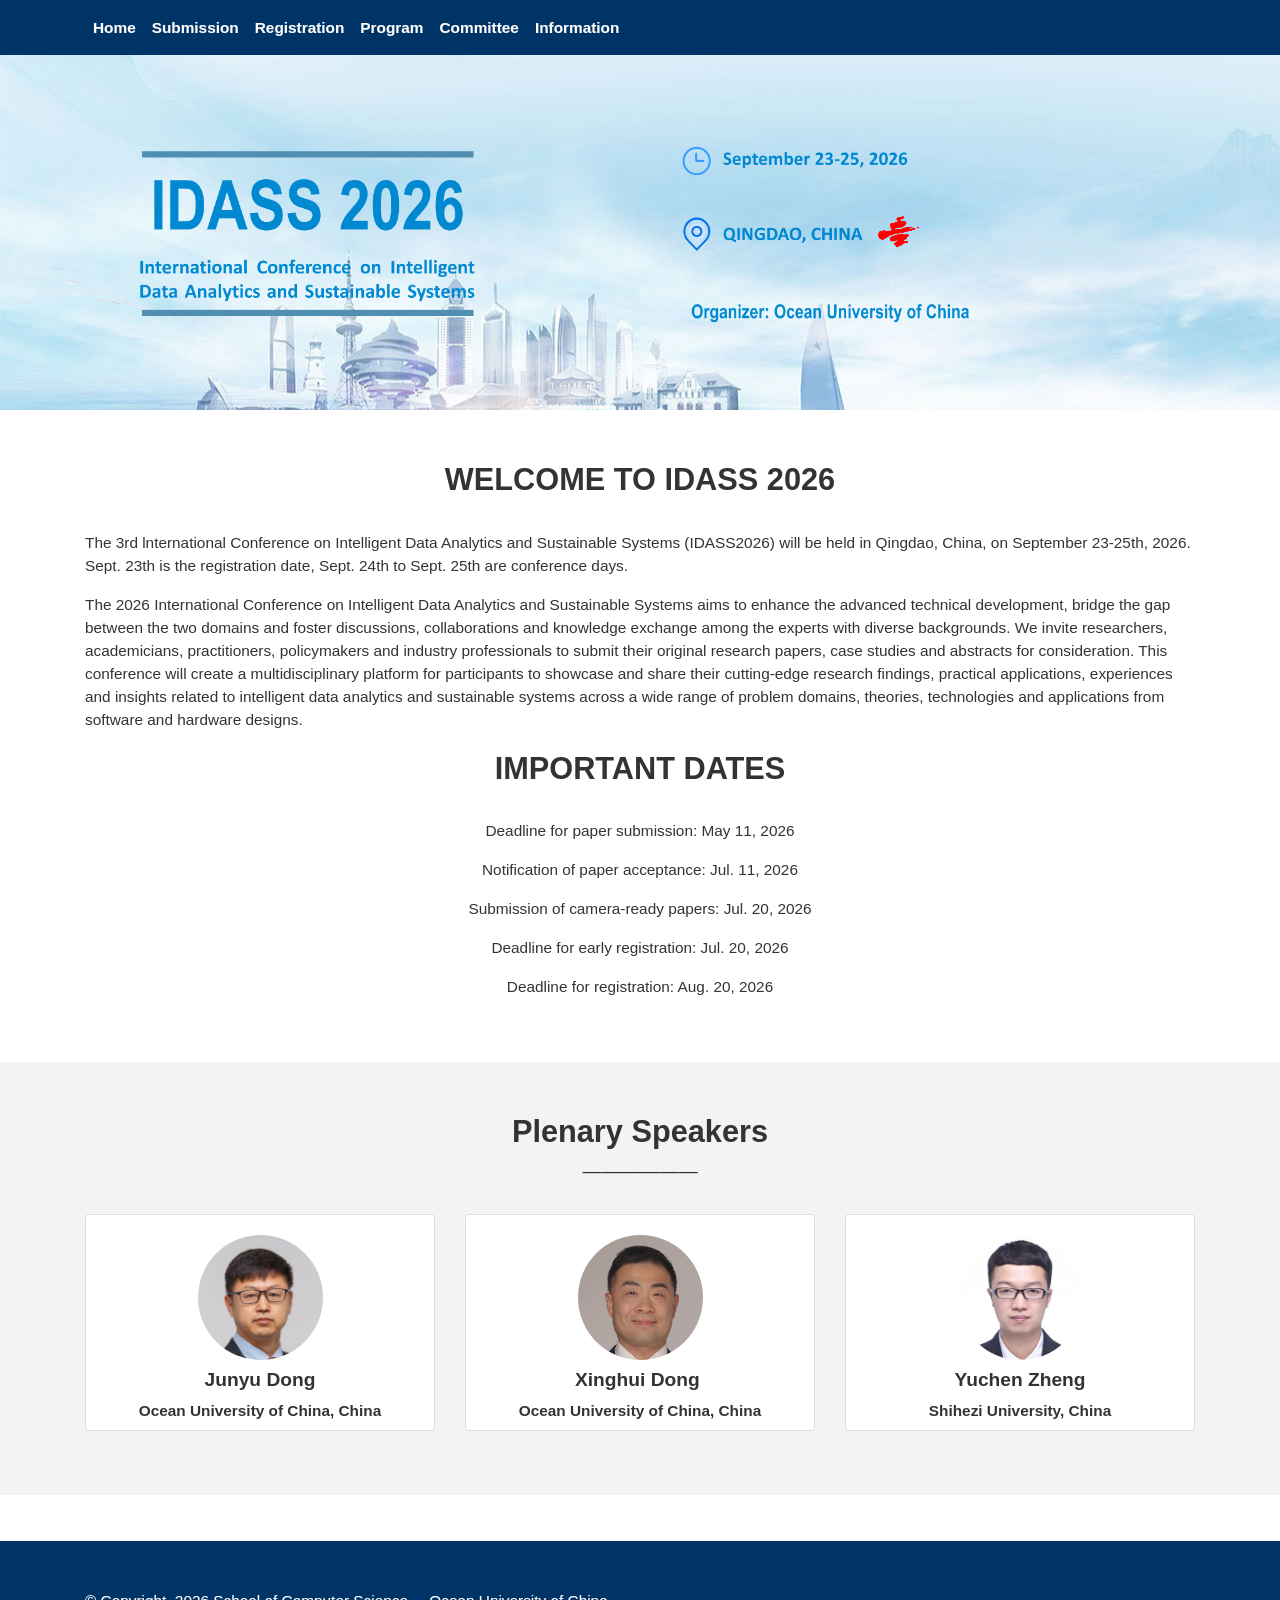
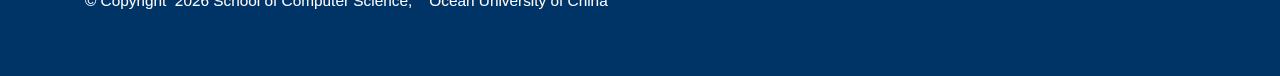
<file: index.html>
<!DOCTYPE html>
<html>

<head>
    <meta http-equiv="Content-Type" content="text/html; charset=UTF-8">
    <meta name="viewport" content="width=device-width, initial-scale=1">
    <link rel="stylesheet" href="./files/font-awesome.min.css" type="text/css">
    <title style="text-shadow: rgb(0, 0, 0) 0px 0px 0px !important; -webkit-text-stroke: 0.1px !important;">IDASS2026
    </title>
    <meta name="description" content="IDASS2026">
    <meta name="keywords" content="IDASS2026">
    <link rel="stylesheet" href="./files/bootstrap-4.3.1.css">
    <link rel="stylesheet" href="./files/top.css">
    <link rel="stylesheet" href="./files/nav2.css">
    <link rel="stylesheet" href="./files/nav.css">
</head>

<body>
    <a id="idTop"></a>
    <nav class="navbar navbar-expand-lg navbar-dark bg-primary">
        <div class="container">
            <button class="navbar-toggler navbar-toggler-right border-0" type="button" data-toggle="collapse"
                data-target="#navbar6">
                <span class="navbar-toggler-icon"></span>
            </button>
            <div class="collapse navbar-collapse" id="navbar6">
                <ul class="navbar-nav mr-auto">

                    <!--HOME-->
                    <li class="nav-item"><a class="nav-link" href="./index.html">
                            <text class="text-white"><span
                                    style="font-weight: bold; text-shadow: rgba(255, 255, 255, 0) 0px 0px 0px !important; -webkit-text-stroke: 0.1px !important;">Home</span></text>
                        </a></li>

                    <!--SUBMISSION-->
                    <li class="nav-item"><a class="nav-link" href="./submission.html">
                            <text class="text-white"><span
                                    style="font-weight: bold; text-shadow: rgba(255, 255, 255, 0) 0px 0px 0px !important; -webkit-text-stroke: 0.1px !important;">Submission</span></text></a>
                    </li>

                    <!--REGISTRATION-->
                    <li class="nav-item"><a class="nav-link" href="./registration.html">
                            <text class="text-white"><span
                                    style="font-weight: bold; text-shadow: rgba(255, 255, 255, 0) 0px 0px 0px !important; -webkit-text-stroke: 0.1px !important;">Registration</span></text></a>
                    </li>

                    <!--PROGRAM-->
                    <li class="nav-item"><a class="nav-link" href="./program.html">
                            <text class="text-white"><span
                                    style="font-weight: bold; text-shadow: rgba(255, 255, 255, 0) 0px 0px 0px !important; -webkit-text-stroke: 0.1px !important;">Program</span></text></a>
                    </li>

                    <!--COMMITTEE-->
                    <li class="nav-item"><a class="nav-link" href="./committee.html">
                            <text class="text-white"><span
                                    style="font-weight: bold; text-shadow: rgba(255, 255, 255, 0) 0px 0px 0px !important; -webkit-text-stroke: 0.1px !important;">Committee</span></text></a>
                    </li>

                    <!--Information-->
                    <li class="nav-item"><a class="nav-link" href="./information.html">
                            <text class="text-white"><span
                                    style="font-weight: bold; text-shadow: rgba(255, 255, 255, 0) 0px 0px 0px !important; -webkit-text-stroke: 0.1px !important;">Information</span></text></a>
                    </li>

            </div>
        </div>
    </nav>
    <div class="text-center text-white align-items-center d-flex h-250 pb-5"
        style="background-image: url(./images/bbsl2.jpg); background-position: top left;">
        <div class="container pt-4 pb-2">
            <div class="row py-1">
                <div class="col-md-12 col-lg-12 mx-auto">
                    <div class="d-none d-md-block row">
                    </div>
                    <div class="row 4 d-md-block d-none">
                        <div class="col-md-12">
                            <p class="">&nbsp; &nbsp;</p>
                        </div>
                    </div>
                    <div class="row pt-4 pb-3">
                        <div class="col-md-5 col-10"><img class="img-fluid d-block  px-4" src="./images/w1.png"></div>
                        <div class="col-md-1">&nbsp; &nbsp;</div>
                        <div class="col-md-4 d-md-block d-none" style=""><img class="img-fluid d-block px-4"
                                src="./images/w4.png"></div>
                        <div class="col-md-4 d-block d-md-none col-10"><img class="img-fluid d-block px-4"
                                src="./images/w2.png"></div>
                        <div class="col-md-1d-md-block d-none"></div>
                    </div>
                </div>
            </div>
        </div>
    </div>
    <div class="py-5" style="">
        <div class="container">
            <div class="row">
                <div class="col-md-12">
                    <div class="row">
                        <div class="col-md-12">

                            <h2 class="text-center pt-1 font-weight-bold">WELCOME TO IDASS 2026</h2>

                            <p class="pt-4">
                                The 3rd lnternational Conference on Intelligent Data Analytics and Sustainable Systems
                                (IDASS2026) will be held in Qingdao, China, on September 23-25th, 2026. Sept. 23th is
                                the registration date, Sept. 24th to Sept. 25th are conference days.</p>

                            <p>The 2026 International Conference on Intelligent Data Analytics and Sustainable Systems
                                aims to enhance the advanced technical development, bridge the gap between the two
                                domains and foster discussions, collaborations and knowledge exchange among the experts
                                with diverse backgrounds. We invite researchers, academicians, practitioners,
                                policymakers and industry professionals to submit their original research papers, case
                                studies and abstracts for consideration. This conference will create a multidisciplinary
                                platform for participants to showcase and share their cutting-edge research findings,
                                practical applications, experiences and insights related to intelligent data analytics
                                and sustainable systems across a wide range of problem domains, theories, technologies
                                and applications from software and hardware designs.</p>
                            <!-- <p>The 2026 International Conference on Intelligent Data Analytics and Sustainable Systems aims to enhance advanced technical 
                                development, bridge the gap between the two domains, and foster discussions, collaborations and knowledge exchange among 
                                experts with diverse backgrounds. We welcome high-quality papers. The conference is sponsored by IEEE, and the conference 
                                proceedings will be submitted for inclusion into IEEE Xplore.</p> -->

                            <h2 class="text-center pt-1 font-weight-bold">IMPORTANT DATES</h2><br>

                            <p class="text-center">Deadline for paper submission: May 11, 2026</p>

                            <p class="text-center">Notification of paper acceptance: Jul. 11, 2026</p>

                            <p class="text-center">Submission of camera-ready papers: Jul. 20, 2026</p>

                            <p class="text-center">Deadline for early registration: Jul. 20, 2026</p>

                            <p class="text-center">Deadline for registration: Aug. 20, 2026</p>

                        </div>
                    </div>
                </div>
            </div>
        </div>
    </div>



    <div class="py-5 bg-light">
        <div class="container">
            <div class="row">
                <div class="col-md-12">
                    <h2 class="text-center font-weight-bold pt-1">Plenary Speakers</h2>
                    <h5 class="text-center pb-4">——————</h5>
                    <div class="card-deck pb-3">
                        <div class="card">
                            <div class="card-body pb-2">
                                <div class="mx-auto">
                                    <img class="img-fluid d-block" src="images/djy.png">
                                </div>
                                <h5 class="text-center pt-2"><b>Junyu Dong</b></h5>
                                <p class="card-text text-center"><b>Ocean University of China, China</b></p>
                                <!-- <p class="text-center"><strong>Topic：</strong>To be determined ... </p> -->
                            </div>
                        </div>
                        <div class="card">
                            <div class="card-body pb-2">
                                <div class="mx-auto">
                                    <img class="img-fluid d-block" src="images/dxh.png">
                                </div>
                                <h5 class="text-center pt-2"><b>Xinghui Dong&nbsp;</b></h5>
                                <p class="card-text text-center"><b>Ocean University of China, China</b></p>
                                <!-- <p class="text-center"><b>Topic：</b>To be determined ... </p> -->
                            </div>
                        </div>
                        <div class="card">
                            <div class="card-body pb-2">
                                <div class="mx-auto">
                                    <img class="img-fluid d-block" src="images/zyc.png">
                                </div>
                                <h5 class="text-center pt-2"><b>Yuchen Zheng</b></h5>
                                <p class="card-text text-center"><b>Shihezi University, China</b></p>
                                <!-- <p class="text-center"><b>Topic：</b>To be determined ... </p> -->
                            </div>
                        </div>
                    </div>
                </div>
            </div>
            <div class="row">
            </div>
        </div>
    </div>





    <!-- footer 部分-->

    <br><br>
    <div class="text-white bg-primary">
        <div class="container">
            <div class="row">
                <div class="col-md-12 py-5" style="">
                    <div class="row">
                        <div class="col-md-12" style="">
                            <p class="text-white text-left"
                                style="text-shadow: rgba(255, 255, 255, 0) 0px 0px 0px !important; -webkit-text-stroke: 0.1px !important;">
                                © Copyright&nbsp; 2026 School of Computer Science, &nbsp;&nbsp; Ocean University of
                                China</p>
                        </div>
                    </div>
                </div>
            </div>
        </div>
    </div>

</body>

</html>


<style>
    .py-5 .mx-auto {
        width: 125px;
        height: 125px;
        position: relative;
        display: flex;
        justify-content: center;
        border-radius: 50%;
        overflow: hidden;

        img {
            width: 100%;
            /* height: 100%; */
            position: absolute
        }
    }
</style>
</file>
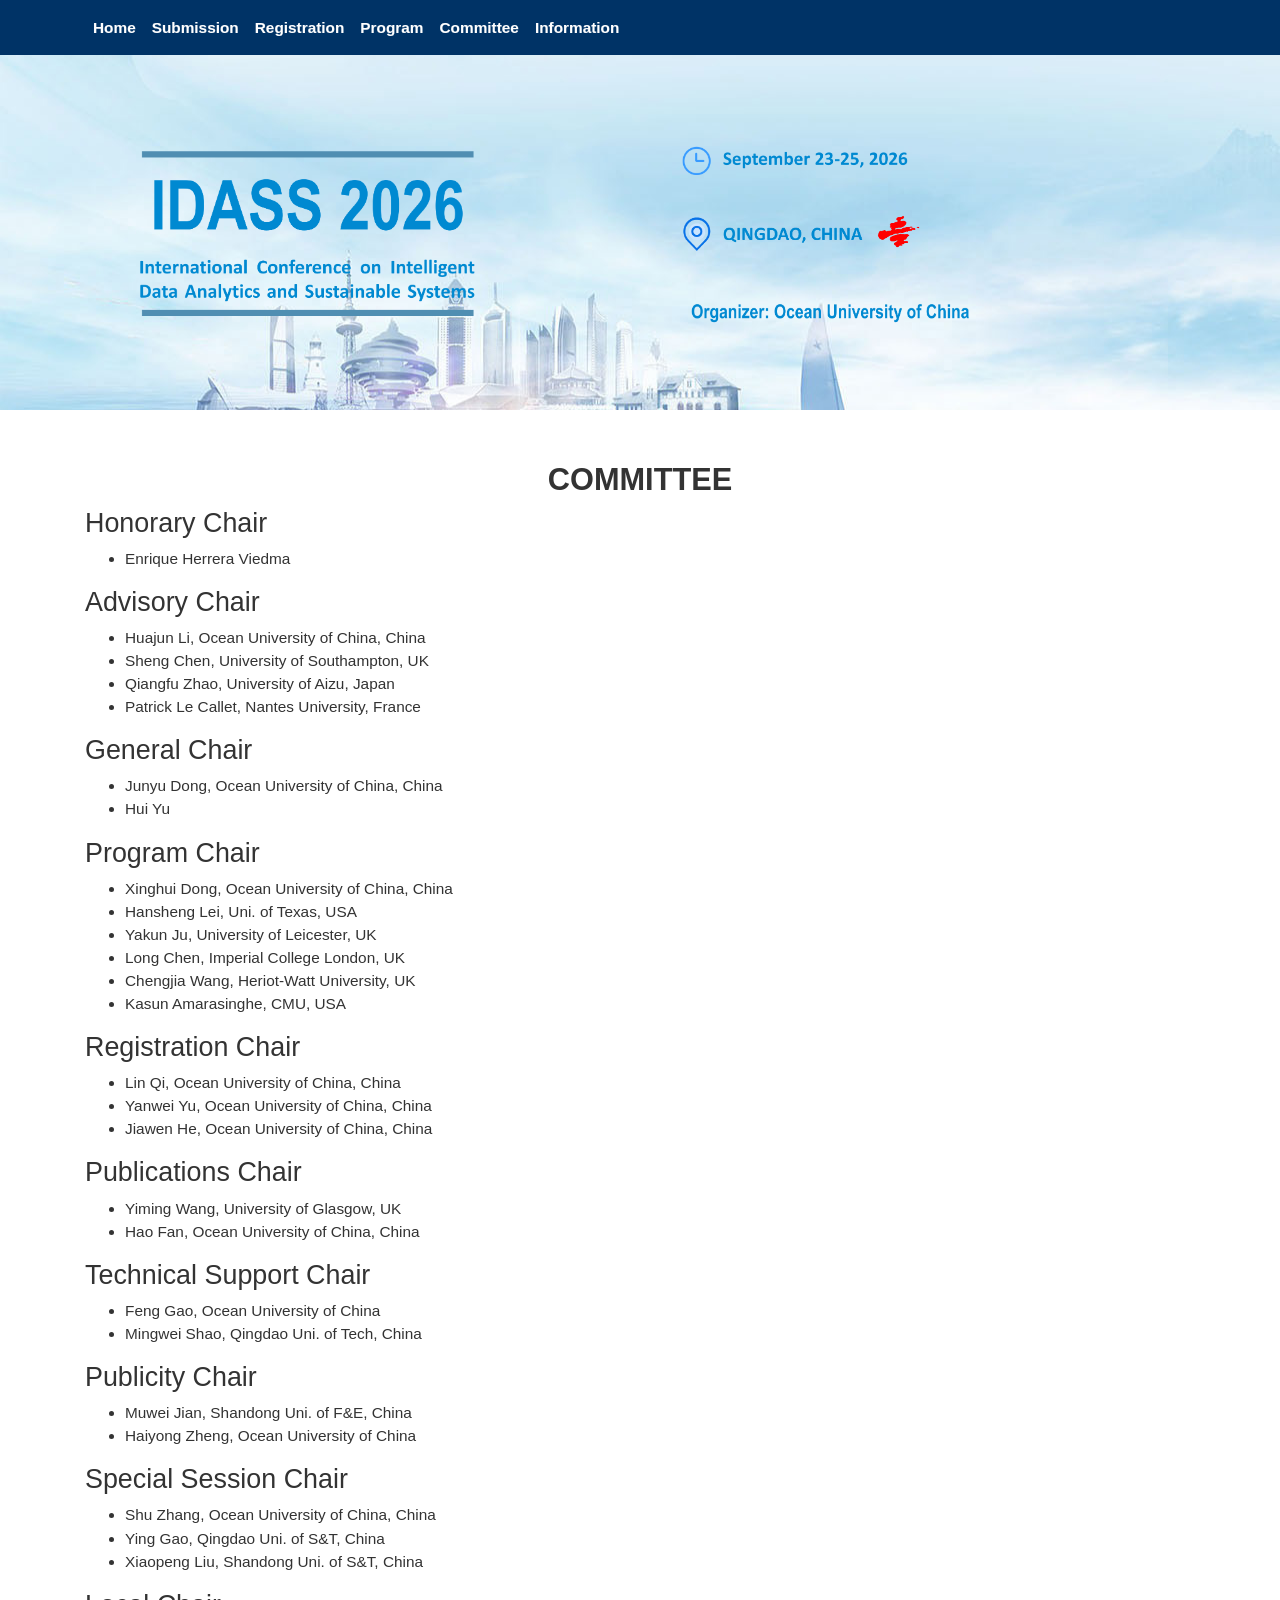
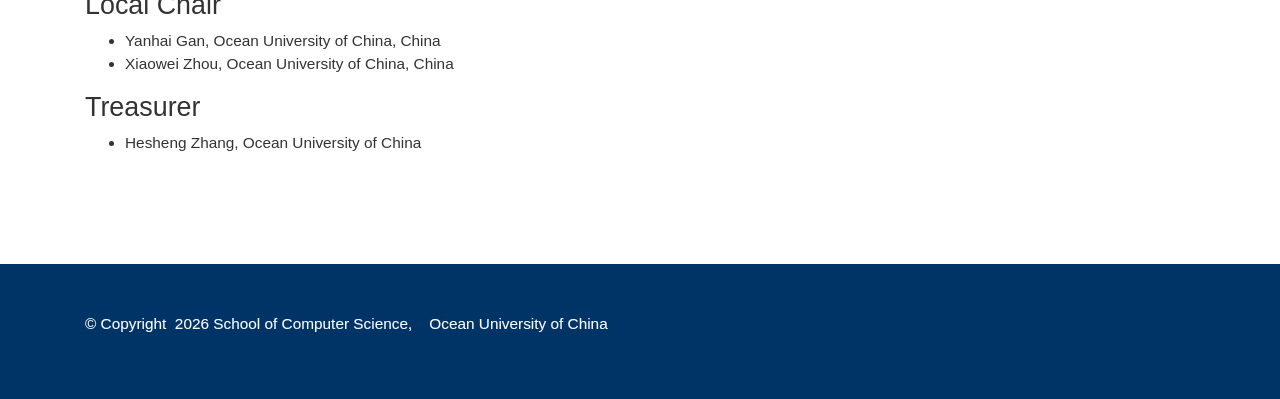
<file: committee.html>
<!DOCTYPE html>
<html><head><meta http-equiv="Content-Type" content="text/html; charset=UTF-8">
    <meta name="viewport" content="width=device-width, initial-scale=1">
    <link rel="stylesheet" href="./files/font-awesome.min.css" type="text/css">
    <title style="text-shadow: rgb(0, 0, 0) 0px 0px 0px !important; -webkit-text-stroke: 0.1px !important;">IDASS2026</title>
    <meta name="description" content="IDASS2026">
    <meta name="keywords" content="IDASS2026">
    <link rel="stylesheet" href="./files/bootstrap-4.3.1.css">
    <link rel="stylesheet" href="./files/top.css">
    <link rel="stylesheet" href="./files/nav2.css">
    <link rel="stylesheet" href="./files/nav.css">
</head>

<body>
<a id="idTop"></a>
<nav class="navbar navbar-expand-lg navbar-dark bg-primary">
    <div class="container">
        <button class="navbar-toggler navbar-toggler-right border-0" type="button" data-toggle="collapse" data-target="#navbar6">
            <span class="navbar-toggler-icon"></span>
        </button>
        <div class="collapse navbar-collapse" id="navbar6">
            <ul class="navbar-nav mr-auto">
			    
				<!--HOME-->
                <li class="nav-item"><a class="nav-link" href="./index.html">
                <text class="text-white"><span style="font-weight: bold; text-shadow: rgba(255, 255, 255, 0) 0px 0px 0px !important; -webkit-text-stroke: 0.1px !important;">Home</span></text>
                </a></li>
				
				<!--SUBMISSION-->
                <li class="nav-item"><a class="nav-link" href="./submission.html">
                <text class="text-white"><span style="font-weight: bold; text-shadow: rgba(255, 255, 255, 0) 0px 0px 0px !important; -webkit-text-stroke: 0.1px !important;">Submission</span></text></a></li>
				
				<!--REGISTRATION-->
                <li class="nav-item"><a class="nav-link" href="./registration.html">
                <text class="text-white"><span style="font-weight: bold; text-shadow: rgba(255, 255, 255, 0) 0px 0px 0px !important; -webkit-text-stroke: 0.1px !important;">Registration</span></text></a></li>

				<!--PROGRAM-->
                <li class="nav-item"><a class="nav-link" href="./program.html">
                <text class="text-white"><span style="font-weight: bold; text-shadow: rgba(255, 255, 255, 0) 0px 0px 0px !important; -webkit-text-stroke: 0.1px !important;">Program</span></text></a></li>						

				<!--COMMITTEE-->
                <li class="nav-item"><a class="nav-link" href="./committee.html">
                <text class="text-white"><span style="font-weight: bold; text-shadow: rgba(255, 255, 255, 0) 0px 0px 0px !important; -webkit-text-stroke: 0.1px !important;">Committee</span></text></a></li>		

				<!--Information-->
                <li class="nav-item"><a class="nav-link" href="./information.html">
                <text class="text-white"><span style="font-weight: bold; text-shadow: rgba(255, 255, 255, 0) 0px 0px 0px !important; -webkit-text-stroke: 0.1px !important;">Information</span></text></a></li>	

        </div>
    </div>
</nav>
<div class="text-center text-white align-items-center d-flex h-250 pb-5" style="background-image: url(./images/bbsl2.jpg); background-position: top left;">
    <div class="container pt-4 pb-2">
        <div class="row py-1">
            <div class="col-md-12 col-lg-12 mx-auto">
                <div class="d-none d-md-block row">
                </div>
                <div class="row 4 d-md-block d-none">
                    <div class="col-md-12">
                        <p class="">&nbsp; &nbsp;</p>
                    </div>
                </div>
                <div class="row pt-4 pb-3">
                    <div class="col-md-5 col-10"><img class="img-fluid d-block  px-4" src="./images/w1.png"></div>
                    <div class="col-md-1">&nbsp; &nbsp;</div>
                    <div class="col-md-4 d-md-block d-none" style=""><img class="img-fluid d-block px-4" src="./images/w4.png"></div>
                    <div class="col-md-4 d-block d-md-none col-10"><img class="img-fluid d-block px-4" src="./images/w2.png"></div>
                    <div class="col-md-1d-md-block d-none"></div>
                </div>
            </div>
        </div>
    </div>
</div><div class="py-5" style="">
    <div class="container">
      <div class="row">
        <div class="col-md-12">
          <div class="row">
            <div class="col-md-12">
			
			  <h2 class="text-center pt-1 font-weight-bold">COMMITTEE</h2>
			  
                  <div class="memberType">
                    <h3>Honorary Chair</h3>
                    <ul>
                      <li>Enrique Herrera Viedma</li>
                    </ul>
                  </div>

                  <div class="memberType">
                    <h3>Advisory Chair</h3>
                    <ul>
                      <li>Huajun Li, Ocean University of China, China</li>
                      <li>Sheng Chen, University of Southampton, UK</li>
                      <li>Qiangfu Zhao, University of Aizu, Japan</li>
                      <li>Patrick Le Callet, Nantes University, France</li>
                    </ul>
                  </div>

                  <div class="memberType">
                    <h3>General Chair</h3>
                    <ul>
                      <li>Junyu Dong, Ocean University of China, China</li>
                      <li>Hui Yu</li>
                    </ul>
                  </div>

                  <div class="memberType">
                    <h3>Program Chair</h3>
                    <ul>
                      <li>Xinghui Dong, Ocean University of China, China</li>
                      <li>Hansheng Lei, Uni. of Texas, USA</li>
                      <li>Yakun Ju, University of Leicester, UK</li>
                      <li>Long Chen, Imperial College London, UK</li>
                      <li>Chengjia Wang, Heriot-Watt University, UK</li>
                      <li>Kasun Amarasinghe, CMU, USA</li>
                    </ul>
                  </div>

                  <div class="memberType">
                    <h3>Registration Chair</h3>
                    <ul>
                      <li>Lin Qi, Ocean University of China, China</li>
                      <li>Yanwei Yu, Ocean University of China, China</li>
                      <li>Jiawen He, Ocean University of China, China</li>
                    </ul>
                  </div>

                  <div class="memberType">
                    <h3>Publications Chair</h3>
                    <ul>
                      <li>Yiming Wang, University of Glasgow, UK</li>
                      <li>Hao Fan, Ocean University of China, China</li>
                    </ul>
                  </div>

                  <div class="memberType">
                    <h3>Technical Support Chair</h3>
                    <ul>
                      <li>Feng Gao, Ocean University of China</li>
                      <li>Mingwei Shao, Qingdao Uni. of Tech, China</li>
                    </ul>
                  </div>

                  <div class="memberType">
                    <h3>Publicity Chair</h3>
                    <ul>
                      <li>Muwei Jian, Shandong Uni. of F&amp;E, China</li>
                      <li>Haiyong Zheng, Ocean University of China</li>
                    </ul>
                  </div>

                  <div class="memberType">
                    <h3>Special Session Chair</h3>
                    <ul>
                      <li>Shu Zhang, Ocean University of China, China</li>
                      <li>Ying Gao, Qingdao Uni. of S&amp;T, China</li>
                      <li>Xiaopeng Liu, Shandong Uni. of S&amp;T, China</li>
                    </ul>
                  </div>

                  <div class="memberType">
                    <h3>Local Chair</h3>
                    <ul>
                      <li>Yanhai Gan, Ocean University of China, China</li>
                      <li>Xiaowei Zhou, Ocean University of China, China</li>
                    </ul>
                  </div>

                  <div class="memberType">
                    <h3>Treasurer</h3>
                    <ul>
                      <li>Hesheng Zhang, Ocean University of China</li>
                    </ul>
                  </div>
 
            </div>
          </div>
        </div>
      </div>
    </div>
  </div>
  
  
  
  
  
  
  
  
<!-- footer 部分-->

<br><br>
<div class="text-white bg-primary">
    <div class="container">
      <div class="row">
        <div class="col-md-12 py-5" style="">
          <div class="row">
            <div class="col-md-12" style="">
              <p class="text-white text-left" style="text-shadow: rgba(255, 255, 255, 0) 0px 0px 0px !important; -webkit-text-stroke: 0.1px !important;"> © Copyright&nbsp; 2026 School of Computer Science, &nbsp;&nbsp; Ocean University of China</p>
            </div>
          </div>
        </div>
      </div>
    </div>
  </div>

</body></html>
</file>
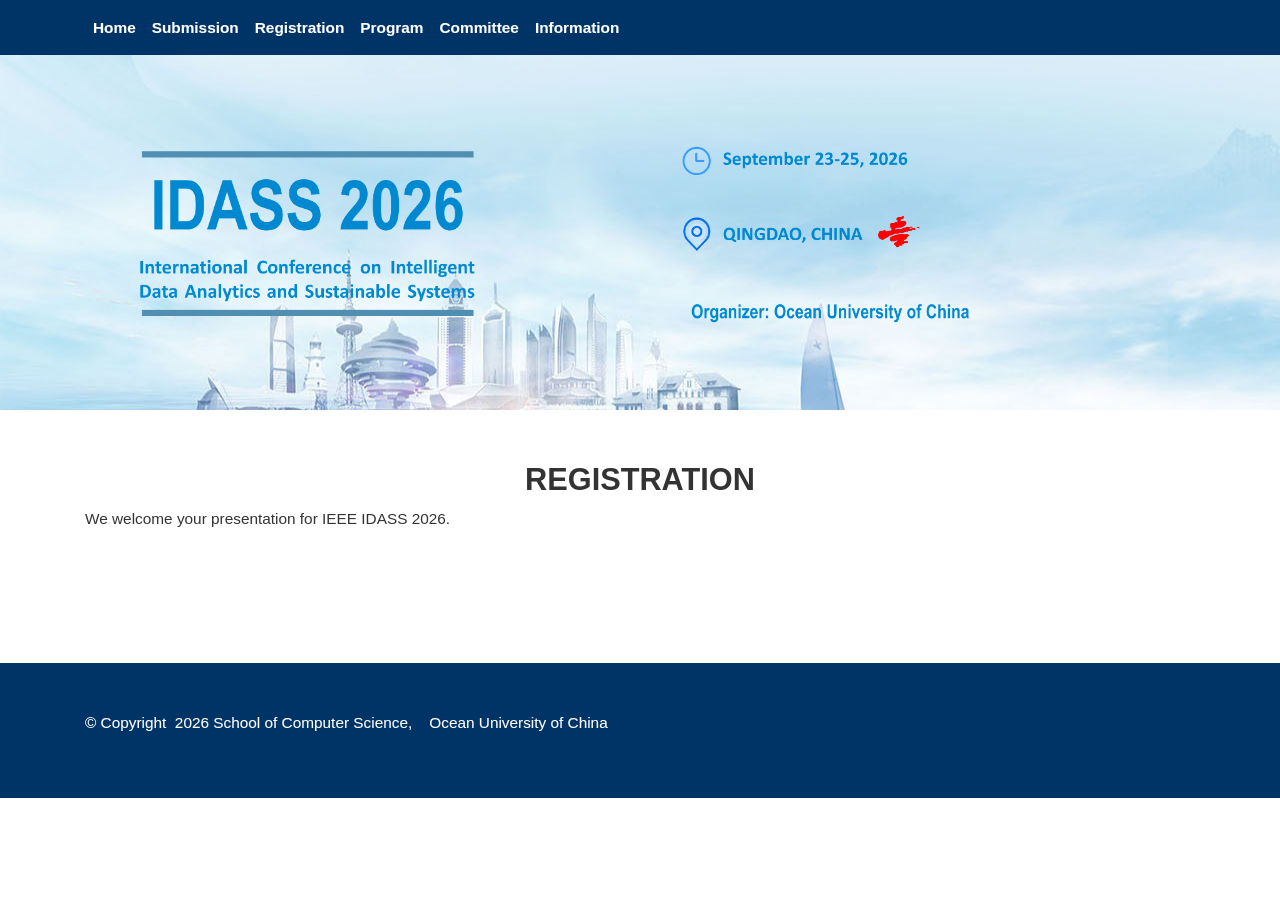
<file: program.html>
<!DOCTYPE html>
<html><head><meta http-equiv="Content-Type" content="text/html; charset=UTF-8">
    <meta name="viewport" content="width=device-width, initial-scale=1">
    <link rel="stylesheet" href="./files/font-awesome.min.css" type="text/css">
    <title style="text-shadow: rgb(0, 0, 0) 0px 0px 0px !important; -webkit-text-stroke: 0.1px !important;">IDASS2026</title>
    <meta name="description" content="IDASS2026">
    <meta name="keywords" content="IDASS2026">
    <link rel="stylesheet" href="./files/bootstrap-4.3.1.css">
    <link rel="stylesheet" href="./files/top.css">
    <link rel="stylesheet" href="./files/nav2.css">
    <link rel="stylesheet" href="./files/nav.css">
</head>

<body>
<a id="idTop"></a>
<nav class="navbar navbar-expand-lg navbar-dark bg-primary">
    <div class="container">
        <button class="navbar-toggler navbar-toggler-right border-0" type="button" data-toggle="collapse" data-target="#navbar6">
            <span class="navbar-toggler-icon"></span>
        </button>
        <div class="collapse navbar-collapse" id="navbar6">
            <ul class="navbar-nav mr-auto">
			    
				<!--HOME-->
                <li class="nav-item"><a class="nav-link" href="./index.html">
                <text class="text-white"><span style="font-weight: bold; text-shadow: rgba(255, 255, 255, 0) 0px 0px 0px !important; -webkit-text-stroke: 0.1px !important;">Home</span></text>
                </a></li>
				
				<!--SUBMISSION-->
                <li class="nav-item"><a class="nav-link" href="./submission.html">
                <text class="text-white"><span style="font-weight: bold; text-shadow: rgba(255, 255, 255, 0) 0px 0px 0px !important; -webkit-text-stroke: 0.1px !important;">Submission</span></text></a></li>
				
				<!--REGISTRATION-->
                <li class="nav-item"><a class="nav-link" href="./registration.html">
                <text class="text-white"><span style="font-weight: bold; text-shadow: rgba(255, 255, 255, 0) 0px 0px 0px !important; -webkit-text-stroke: 0.1px !important;">Registration</span></text></a></li>

				<!--PROGRAM-->
                <li class="nav-item"><a class="nav-link" href="./program.html">
                <text class="text-white"><span style="font-weight: bold; text-shadow: rgba(255, 255, 255, 0) 0px 0px 0px !important; -webkit-text-stroke: 0.1px !important;">Program</span></text></a></li>						

				<!--COMMITTEE-->
                <li class="nav-item"><a class="nav-link" href="./committee.html">
                <text class="text-white"><span style="font-weight: bold; text-shadow: rgba(255, 255, 255, 0) 0px 0px 0px !important; -webkit-text-stroke: 0.1px !important;">Committee</span></text></a></li>		

				<!--Information-->
                <li class="nav-item"><a class="nav-link" href="./information.html">
                <text class="text-white"><span style="font-weight: bold; text-shadow: rgba(255, 255, 255, 0) 0px 0px 0px !important; -webkit-text-stroke: 0.1px !important;">Information</span></text></a></li>	

        </div>
    </div>
</nav>
<div class="text-center text-white align-items-center d-flex h-250 pb-5" style="background-image: url(./images/bbsl2.jpg); background-position: top left;">
    <div class="container pt-4 pb-2">
        <div class="row py-1">
            <div class="col-md-12 col-lg-12 mx-auto">
                <div class="d-none d-md-block row">
                </div>
                <div class="row 4 d-md-block d-none">
                    <div class="col-md-12">
                        <p class="">&nbsp; &nbsp;</p>
                    </div>
                </div>
                <div class="row pt-4 pb-3">
                    <div class="col-md-5 col-10"><img class="img-fluid d-block  px-4" src="./images/w1.png"></div>
                    <div class="col-md-1">&nbsp; &nbsp;</div>
                    <div class="col-md-4 d-md-block d-none" style=""><img class="img-fluid d-block px-4" src="./images/w4.png"></div>
                    <div class="col-md-4 d-block d-md-none col-10"><img class="img-fluid d-block px-4" src="./images/w2.png"></div>
                    <div class="col-md-1d-md-block d-none"></div>
                </div>
            </div>
        </div>
    </div>
</div><div class="py-5" style="">
    <div class="container">
      <div class="row">
        <div class="col-md-12">
          <div class="row">
            <div class="col-md-12">
			
			  <h2 class="text-center pt-1 font-weight-bold">REGISTRATION</h2>
			  
                   <p>
                    We welcome your presentation for IEEE IDASS 2026.
                  </p>
                  <br>
 
            </div>
          </div>
        </div>
      </div>
    </div>
  </div>
  
  
  
  
  
  
  
  
<!-- footer 部分-->

<br><br>
<div class="text-white bg-primary">
    <div class="container">
      <div class="row">
        <div class="col-md-12 py-5" style="">
          <div class="row">
            <div class="col-md-12" style="">
              <p class="text-white text-left" style="text-shadow: rgba(255, 255, 255, 0) 0px 0px 0px !important; -webkit-text-stroke: 0.1px !important;"> © Copyright&nbsp; 2026 School of Computer Science, &nbsp;&nbsp; Ocean University of China</p>
            </div>
          </div>
        </div>
      </div>
    </div>
  </div>

</body></html>
</file>
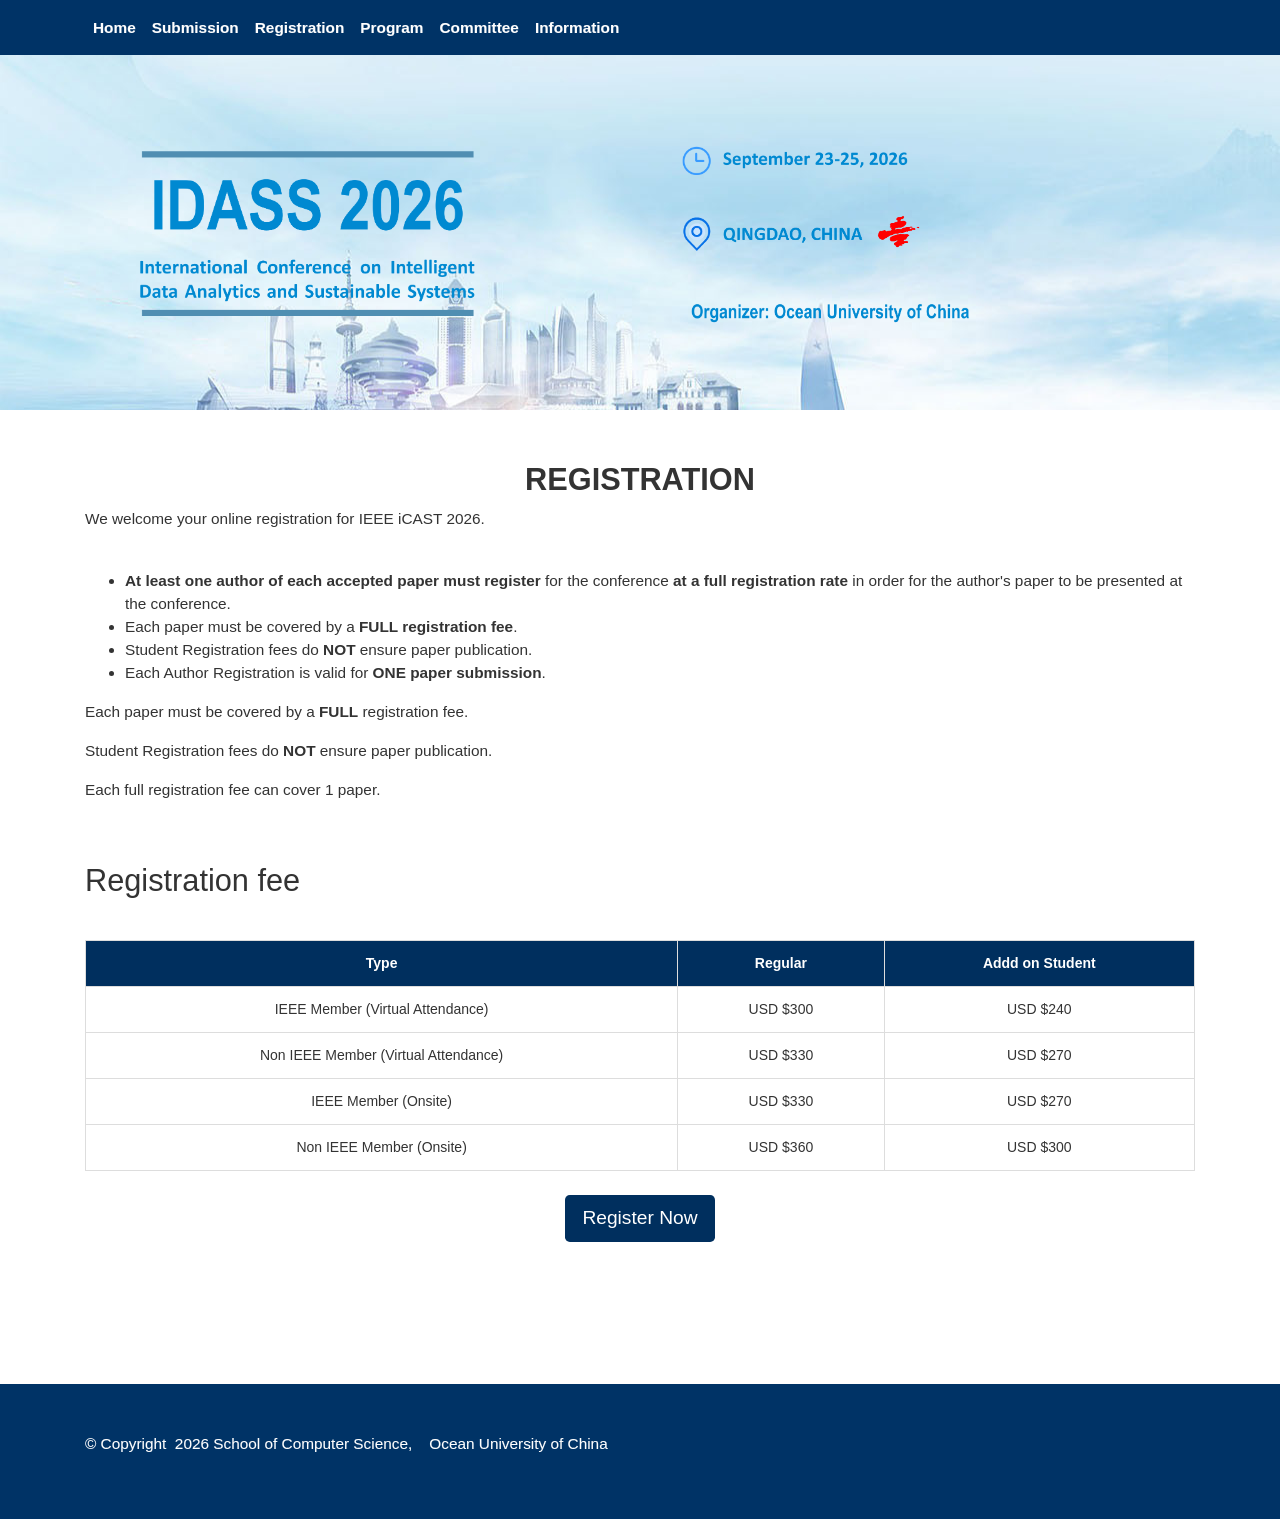
<file: registration.html>
<!DOCTYPE html>
<html><head><meta http-equiv="Content-Type" content="text/html; charset=UTF-8">
    <meta name="viewport" content="width=device-width, initial-scale=1">
    <link rel="stylesheet" href="./files/font-awesome.min.css" type="text/css">
    <title style="text-shadow: rgb(0, 0, 0) 0px 0px 0px !important; -webkit-text-stroke: 0.1px !important;">IDASS2026</title>
    <meta name="description" content="IDASS2026">
    <meta name="keywords" content="IDASS2026">
    <link rel="stylesheet" href="./files/bootstrap-4.3.1.css">
    <link rel="stylesheet" href="./files/top.css">
    <link rel="stylesheet" href="./files/nav2.css">
    <link rel="stylesheet" href="./files/nav.css">
</head>

<body>
<a id="idTop"></a>
<nav class="navbar navbar-expand-lg navbar-dark bg-primary">
    <div class="container">
        <button class="navbar-toggler navbar-toggler-right border-0" type="button" data-toggle="collapse" data-target="#navbar6">
            <span class="navbar-toggler-icon"></span>
        </button>
        <div class="collapse navbar-collapse" id="navbar6">
            <ul class="navbar-nav mr-auto">
			    
				<!--HOME-->
                <li class="nav-item"><a class="nav-link" href="./index.html">
                <text class="text-white"><span style="font-weight: bold; text-shadow: rgba(255, 255, 255, 0) 0px 0px 0px !important; -webkit-text-stroke: 0.1px !important;">Home</span></text>
                </a></li>
				
				<!--SUBMISSION-->
                <li class="nav-item"><a class="nav-link" href="./submission.html">
                <text class="text-white"><span style="font-weight: bold; text-shadow: rgba(255, 255, 255, 0) 0px 0px 0px !important; -webkit-text-stroke: 0.1px !important;">Submission</span></text></a></li>
				
				<!--REGISTRATION-->
                <li class="nav-item"><a class="nav-link" href="./registration.html">
                <text class="text-white"><span style="font-weight: bold; text-shadow: rgba(255, 255, 255, 0) 0px 0px 0px !important; -webkit-text-stroke: 0.1px !important;">Registration</span></text></a></li>

				<!--PROGRAM-->
                <li class="nav-item"><a class="nav-link" href="./program.html">
                <text class="text-white"><span style="font-weight: bold; text-shadow: rgba(255, 255, 255, 0) 0px 0px 0px !important; -webkit-text-stroke: 0.1px !important;">Program</span></text></a></li>						

				<!--COMMITTEE-->
                <li class="nav-item"><a class="nav-link" href="./committee.html">
                <text class="text-white"><span style="font-weight: bold; text-shadow: rgba(255, 255, 255, 0) 0px 0px 0px !important; -webkit-text-stroke: 0.1px !important;">Committee</span></text></a></li>		

				<!--Information-->
                <li class="nav-item"><a class="nav-link" href="./information.html">
                <text class="text-white"><span style="font-weight: bold; text-shadow: rgba(255, 255, 255, 0) 0px 0px 0px !important; -webkit-text-stroke: 0.1px !important;">Information</span></text></a></li>	

        </div>
    </div>
</nav>
<div class="text-center text-white align-items-center d-flex h-250 pb-5" style="background-image: url(./images/bbsl2.jpg); background-position: top left;">
    <div class="container pt-4 pb-2">
        <div class="row py-1">
            <div class="col-md-12 col-lg-12 mx-auto">
                <div class="d-none d-md-block row">
                </div>
                <div class="row 4 d-md-block d-none">
                    <div class="col-md-12">
                        <p class="">&nbsp; &nbsp;</p>
                    </div>
                </div>
                <div class="row pt-4 pb-3">
                    <div class="col-md-5 col-10"><img class="img-fluid d-block  px-4" src="./images/w1.png"></div>
                    <div class="col-md-1">&nbsp; &nbsp;</div>
                    <div class="col-md-4 d-md-block d-none" style=""><img class="img-fluid d-block px-4" src="./images/w4.png"></div>
                    <div class="col-md-4 d-block d-md-none col-10"><img class="img-fluid d-block px-4" src="./images/w2.png"></div>
                    <div class="col-md-1d-md-block d-none"></div>
                </div>
            </div>
        </div>
    </div>
</div><div class="py-5" style="">
    <div class="container">
      <div class="row">
        <div class="col-md-12">
          <div class="row">
            <div class="col-md-12">
			
			  <h2 class="text-center pt-1 font-weight-bold">REGISTRATION</h2>
			  
                   <p>
                    We welcome your online registration for IEEE iCAST 2026.
                  </p>
                  <br>
                  <ul>
                    <li><strong>At least one author of each accepted paper must register</strong> for the conference
                      <strong>at a full registration rate</strong> in order for the author's paper to be presented at the conference.
                    </li>
                    <li>Each paper must be covered by a <strong>FULL registration fee</strong>.</li>
                    <li>Student Registration fees do <strong>NOT</strong> ensure paper publication.</li>
                    <li>Each Author Registration is valid for <strong>ONE paper submission</strong>.</li>
                  </ul>

                  <p>Each paper must be covered by a <strong>FULL</strong> registration fee.</p>
                  <p>Student Registration fees do <strong>NOT</strong> ensure paper publication.</p>
                  <p>Each full registration fee can cover 1 paper.</p>

                  <br><br>


                  <h2>Registration fee</h2>

                  <table>

                    <style>
                      table {
                        width: 100%;
                        border-collapse: collapse;
                        margin: 20px 0;
                        font-size: 14px;
                        text-align: center;

                      }

                      th {
                        background-color: #002F5E;
                        color: white;
                        font-weight: bold;
                      }

                      th,
                      td {
                        padding: 12px 15px;
                        border: 1px solid #ddd;
                      }


                      tr:hover {
                        background-color: #addbc4;
                      }

                      td[rowspan] {
                        vertical-align: middle;
                      }

                      table > li {
                        margin-bottom: 1em;
                        line-height: 1.5;
                      }
                    </style>


                    </table><table>

                      <tbody>
                        <tr>
                          <th class="">Type
                          </th><th class="">Regular
                          </th><th class="">Addd on Student
                        </th></tr>
                        <tr>
                          <td class="">IEEE Member (Virtual Attendance)</td>
                          <td class="">USD $300</td>
                          <td class="">USD $240</td>
                        </tr>
                        <tr>
                          <td class="">Non IEEE Member (Virtual Attendance)</td>
                          <td class="">USD $330</td>
                          <td class="">USD $270</td>
                        </tr>
                        <tr>
                          <td class="">IEEE Member (Onsite)</td>
                          <td class="">USD $330</td>
                          <td class="">USD $270</td>
                        </tr>
                        <tr>
                          <td class="">Non IEEE Member (Onsite)</td>
                          <td class="">USD $360</td>
                          <td class="">USD $300</td>
                        </tr>
                      </tbody>
                    </table>


                    <div class="text-center mt-4 mb-5">
                      <a href="" target="_blank" class="btn btn-lg" style="background-color: #002F5E; color: white;">Register Now</a>
                    </div>
            </div>
          </div>
        </div>
      </div>
    </div>
  </div>
  
  
  
  
  
  
  
  
<!-- footer 部分-->

<br><br>
<div class="text-white bg-primary">
    <div class="container">
      <div class="row">
        <div class="col-md-12 py-5" style="">
          <div class="row">
            <div class="col-md-12" style="">
              <p class="text-white text-left" style="text-shadow: rgba(255, 255, 255, 0) 0px 0px 0px !important; -webkit-text-stroke: 0.1px !important;"> © Copyright&nbsp; 2026 School of Computer Science, &nbsp;&nbsp; Ocean University of China</p>
            </div>
          </div>
        </div>
      </div>
    </div>
  </div>

</body></html>
</file>
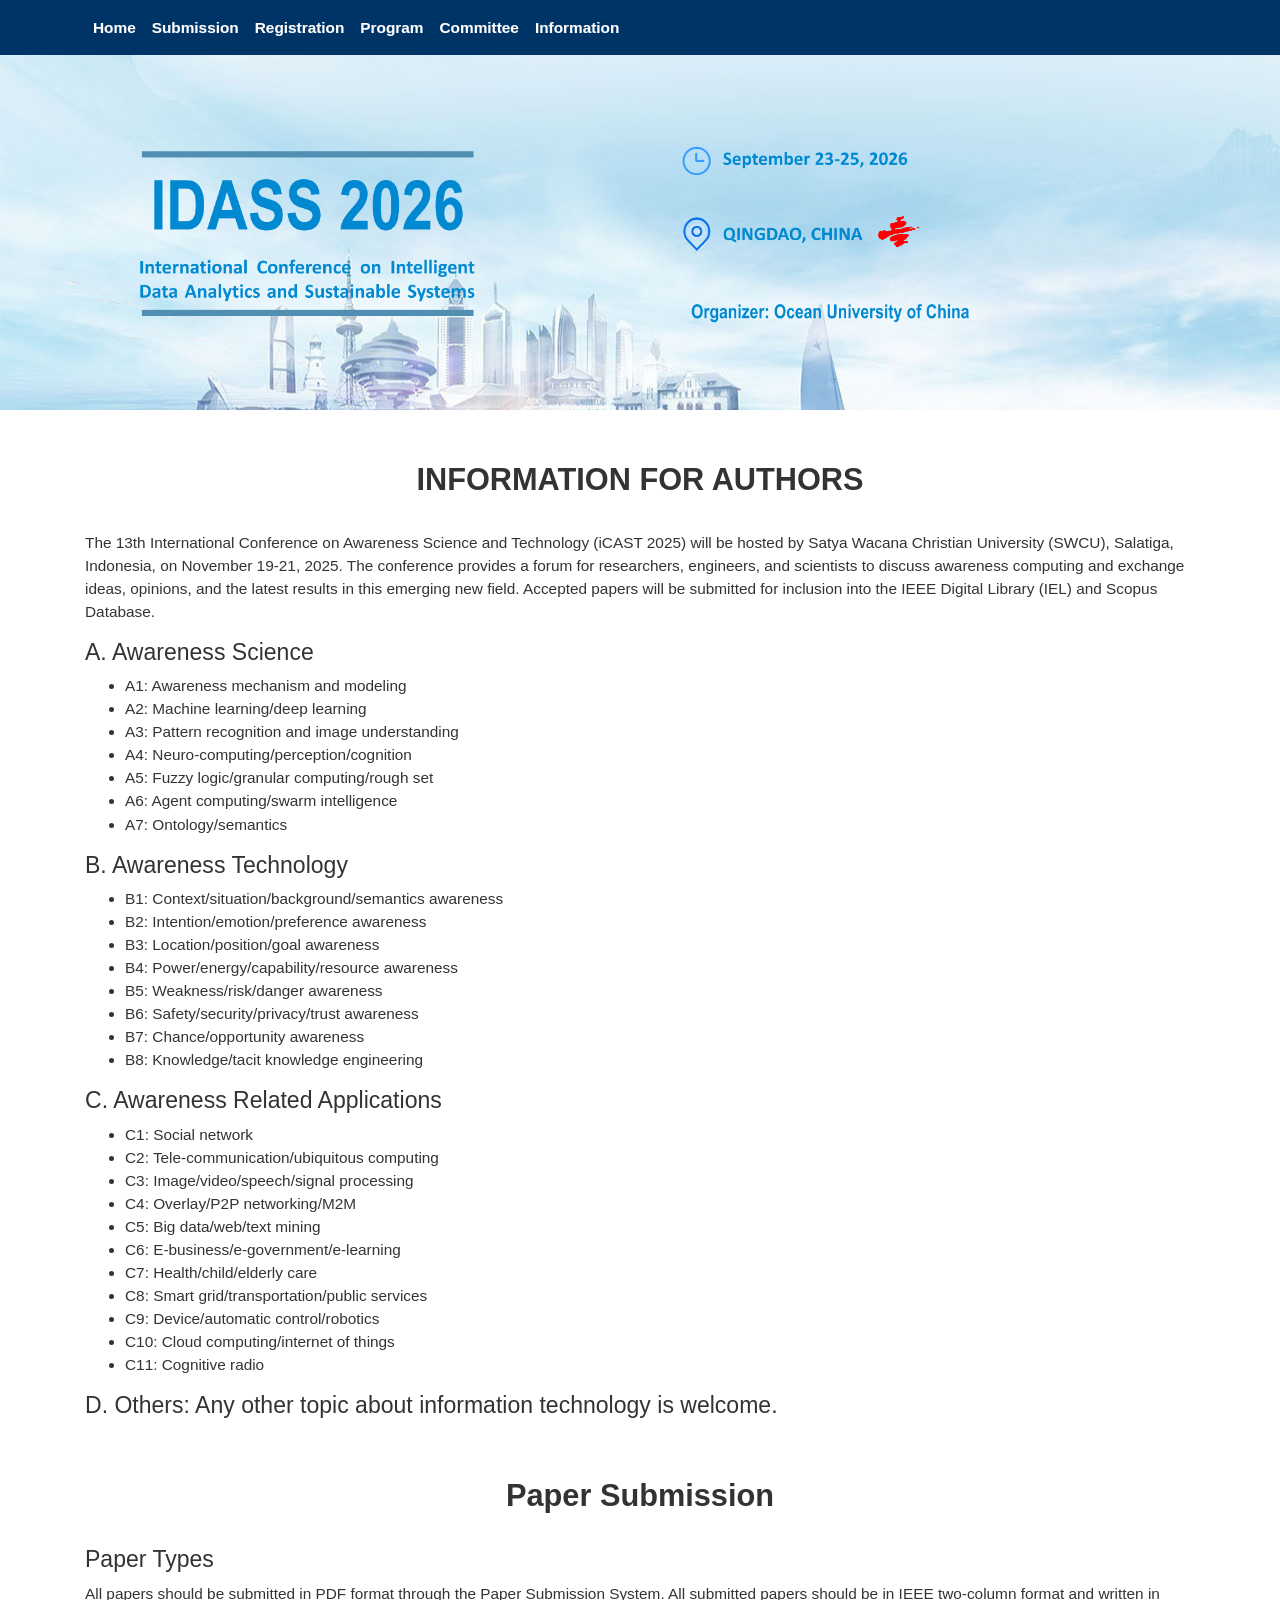
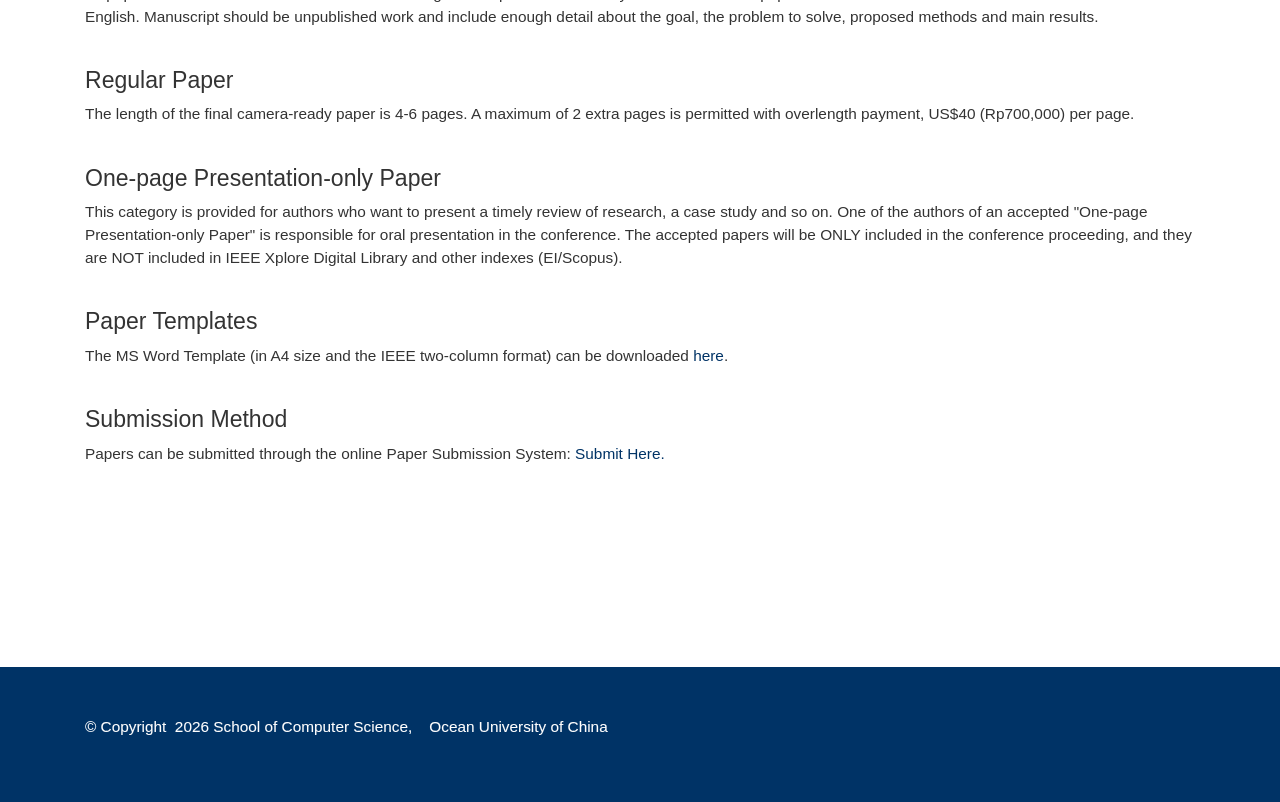
<file: submission.html>
<!DOCTYPE html>
<html><head><meta http-equiv="Content-Type" content="text/html; charset=UTF-8">
    <meta name="viewport" content="width=device-width, initial-scale=1">
    <link rel="stylesheet" href="./files/font-awesome.min.css" type="text/css">
    <title style="text-shadow: rgb(0, 0, 0) 0px 0px 0px !important; -webkit-text-stroke: 0.1px !important;">IDASS2026</title>
    <meta name="description" content="IDASS2026">
    <meta name="keywords" content="IDASS2026">
    <link rel="stylesheet" href="./files/bootstrap-4.3.1.css">
    <link rel="stylesheet" href="./files/top.css">
    <link rel="stylesheet" href="./files/nav2.css">
    <link rel="stylesheet" href="./files/nav.css">
</head>

<body>
<a id="idTop"></a>
<nav class="navbar navbar-expand-lg navbar-dark bg-primary">
    <div class="container">
        <button class="navbar-toggler navbar-toggler-right border-0" type="button" data-toggle="collapse" data-target="#navbar6">
            <span class="navbar-toggler-icon"></span>
        </button>
        <div class="collapse navbar-collapse" id="navbar6">
            <ul class="navbar-nav mr-auto">
			    
				<!--HOME-->
                <li class="nav-item"><a class="nav-link" href="./index.html">
                <text class="text-white"><span style="font-weight: bold; text-shadow: rgba(255, 255, 255, 0) 0px 0px 0px !important; -webkit-text-stroke: 0.1px !important;">Home</span></text>
                </a></li>
				
				<!--SUBMISSION-->
                <li class="nav-item"><a class="nav-link" href="./submission.html">
                <text class="text-white"><span style="font-weight: bold; text-shadow: rgba(255, 255, 255, 0) 0px 0px 0px !important; -webkit-text-stroke: 0.1px !important;">Submission</span></text></a></li>
				
				<!--REGISTRATION-->
                <li class="nav-item"><a class="nav-link" href="./registration.html">
                <text class="text-white"><span style="font-weight: bold; text-shadow: rgba(255, 255, 255, 0) 0px 0px 0px !important; -webkit-text-stroke: 0.1px !important;">Registration</span></text></a></li>

				<!--PROGRAM-->
                <li class="nav-item"><a class="nav-link" href="./program.html">
                <text class="text-white"><span style="font-weight: bold; text-shadow: rgba(255, 255, 255, 0) 0px 0px 0px !important; -webkit-text-stroke: 0.1px !important;">Program</span></text></a></li>						

				<!--COMMITTEE-->
                <li class="nav-item"><a class="nav-link" href="./committee.html">
                <text class="text-white"><span style="font-weight: bold; text-shadow: rgba(255, 255, 255, 0) 0px 0px 0px !important; -webkit-text-stroke: 0.1px !important;">Committee</span></text></a></li>		

				<!--Information-->
                <li class="nav-item"><a class="nav-link" href="./information.html">
                <text class="text-white"><span style="font-weight: bold; text-shadow: rgba(255, 255, 255, 0) 0px 0px 0px !important; -webkit-text-stroke: 0.1px !important;">Information</span></text></a></li>	

        </div>
    </div>
</nav>
<div class="text-center text-white align-items-center d-flex h-250 pb-5" style="background-image: url(./images/bbsl2.jpg); background-position: top left;">
    <div class="container pt-4 pb-2">
        <div class="row py-1">
            <div class="col-md-12 col-lg-12 mx-auto">
                <div class="d-none d-md-block row">
                </div>
                <div class="row 4 d-md-block d-none">
                    <div class="col-md-12">
                        <p class="">&nbsp; &nbsp;</p>
                    </div>
                </div>
                <div class="row pt-4 pb-3">
                    <div class="col-md-5 col-10"><img class="img-fluid d-block  px-4" src="./images/w1.png"></div>
                    <div class="col-md-1">&nbsp; &nbsp;</div>
                    <div class="col-md-4 d-md-block d-none" style=""><img class="img-fluid d-block px-4" src="./images/w4.png"></div>
                    <div class="col-md-4 d-block d-md-none col-10"><img class="img-fluid d-block px-4" src="./images/w2.png"></div>
                    <div class="col-md-1d-md-block d-none"></div>
                </div>
            </div>
        </div>
    </div>
</div><div class="py-5" style="">
    <div class="container">
      <div class="row">
        <div class="col-md-12">
          <div class="row">
            <div class="col-md-12">
			
			  <h2 class="text-center pt-1 font-weight-bold">INFORMATION FOR AUTHORS</h2>
			  
              <p class="pt-4">
			  The 13th International Conference on Awareness Science and Technology (iCAST 2025) will be hosted by Satya Wacana Christian University (SWCU), Salatiga, Indonesia, on November 19-21, 2025. The conference provides a forum for researchers, engineers, and scientists to discuss awareness computing and exchange ideas, opinions, and the latest results in this emerging new field. Accepted papers will be submitted for inclusion into the IEEE Digital Library (IEL) and Scopus Database.</p>
			  
                    <h4>A. Awareness Science</h4>
					<ul>
					  <li>A1: Awareness mechanism and modeling</li>
					  <li>A2: Machine learning/deep learning</li>
					  <li>A3: Pattern recognition and image understanding</li>
					  <li>A4: Neuro-computing/perception/cognition</li>
					  <li>A5: Fuzzy logic/granular computing/rough set</li>
					  <li>A6: Agent computing/swarm intelligence</li>
					  <li>A7: Ontology/semantics</li>
					</ul>
					
					<h4>B. Awareness Technology</h4>
					<ul>
					  <li>B1: Context/situation/background/semantics awareness</li>
					  <li>B2: Intention/emotion/preference awareness</li>
					  <li>B3: Location/position/goal awareness</li>
					  <li>B4: Power/energy/capability/resource awareness</li>
					  <li>B5: Weakness/risk/danger awareness</li>
					  <li>B6: Safety/security/privacy/trust awareness</li>
					  <li>B7: Chance/opportunity awareness</li>
					  <li>B8: Knowledge/tacit knowledge engineering</li>
					</ul>
	
					<h4>C. Awareness Related Applications</h4>
					<ul>
					  <li>C1: Social network</li>
					  <li>C2: Tele-communication/ubiquitous computing</li>
					  <li>C3: Image/video/speech/signal processing</li>
					  <li>C4: Overlay/P2P networking/M2M</li>
					  <li>C5: Big data/web/text mining</li>
					  <li>C6: E-business/e-government/e-learning</li>
					  <li>C7: Health/child/elderly care</li>
					  <li>C8: Smart grid/transportation/public services</li>
					  <li>C9: Device/automatic control/robotics</li>
					  <li>C10: Cloud computing/internet of things</li>		
                      <li>C11: Cognitive radio</li>
					</ul>	

					<h4>D. Others: Any other topic about information technology is welcome.</h4>

					
 	                <br><br>
					
					<h2 class="text-center pt-1 font-weight-bold">Paper Submission</h2>
					<br>
					<h4>Paper Types</h4>
					<p>All papers should be submitted in PDF format through the Paper Submission System. All submitted papers should be in IEEE two-column format and written in English. Manuscript should be unpublished work and include enough detail about the goal, the problem to solve, proposed methods and main results.</p><br>
					
					<h4>Regular Paper</h4>
					<p>The length of the final camera-ready paper is 4-6 pages. A maximum of 2 extra pages is permitted with overlength payment, US$40 (Rp700,000) per page.</p><br>
					
					<h4>One-page Presentation-only Paper</h4>
					<p>This category is provided for authors who want to present a timely review of research, a case study and so on. One of the authors of an accepted "One-page Presentation-only Paper" is responsible for oral presentation in the conference. The accepted papers will be ONLY included in the conference proceeding, and they are NOT included in IEEE Xplore Digital Library and other indexes (EI/Scopus).</p><br>
					
					<h4>Paper Templates</h4>
					<p>The MS Word Template (in A4 size and the IEEE two-column format) can be downloaded <a href=https://www.ieee.org/conferences/publishing/templates>here</a>.</p><br>
	
          <h4>Submission Method</h4>
					<p>Papers can be submitted through the online Paper Submission System: <a href="https://easychair.org/conferences/?conf=idass2026">Submit Here.</a></p><br><br><br><br>

            </div>
          </div>
        </div>
      </div>
    </div>
  </div>
  
  
  
  
  
  
  
  
<!-- footer 部分-->

<br><br>
<div class="text-white bg-primary">
    <div class="container">
      <div class="row">
        <div class="col-md-12 py-5" style="">
          <div class="row">
            <div class="col-md-12" style="">
              <p class="text-white text-left" style="text-shadow: rgba(255, 255, 255, 0) 0px 0px 0px !important; -webkit-text-stroke: 0.1px !important;"> © Copyright&nbsp; 2026 School of Computer Science, &nbsp;&nbsp; Ocean University of China</p>
            </div>
          </div>
        </div>
      </div>
    </div>
  </div>

</body></html>
</file>
<file: files/top.css>
body {
  
  position: relative;
}

.intro-copy {
  padding: 1em;
  margin: 50vh auto;
  max-width: 15em;
  
  font-weight: lighter;
  font-size: 2em;
  line-height: 1.2;
  text-align: center;
}

.top-link {
  transition: all .25s ease-in-out;
  position: fixed;
  bottom: 0;
  right: 0;
  display: inline-flex;
  cursor: pointer;
  align-items: center;
  justify-content: center;
  margin: 0 3em 3em 0;
  border-radius: 50%;
  padding: .25em;
  width: 60px;
  height: 60px;
  background-color: rgba(223,223,223,0.7);
}
.top-link.show {
  visibility: visible;
  opacity: 1;
}
.top-link.hide {
  visibility: hidden;
  opacity: 0;
}
.top-link svg {
  fill: #000;
  width: 24px;
  height: 12px;
}
.top-link:hover {
  background-color: #E8E8E8;
}
.top-link:hover svg {
  fill: #000000;
}

.screen-reader-text {
  position: absolute;
  clip-path: inset(50%);
  margin: -1px;
  border: 0;
  padding: 0;
  width: 1px;
  height: 1px;
  overflow: hidden;
  word-wrap: normal !important;
  clip: rect(1px, 1px, 1px, 1px);
}
.screen-reader-text:focus {
  display: block;
  top: 5px;
  left: 5px;
  z-index: 100000;
  clip-path: none;
  background-color: #eee;
  padding: 15px 23px 14px;
  width: auto;
  height: auto;
  text-decoration: none;
  line-height: normal;
  color: #444;
  font-size: 1em;
  clip: auto !important;
}
</file>
<file: files/nav2.css>
body {
    padding-top: 50px;
}

.navbar {
    position: fixed;
    top: 0;
    left: 0;
    right: 0;
    width: 100%;
    z-index: 1030;
}

.dropdown-submenu {
    position: relative;
}

.dropdown-submenu>.dropdown-menu {
    top: 0;
    left: 100%;
    margin-top: -6px;
    margin-left: -1px;
    -webkit-border-radius: 0 6px 6px 6px;
    -moz-border-radius: 0 6px 6px;
    border-radius: 0 6px 6px 6px;
}

.dropdown:hover>.dropdown-menu {
    display: block;
}

.dropdown-submenu:hover>.dropdown-menu {
    display: block;
}

.dropdown-submenu>a:after {
    display: block;
    content: " ";
    float: right;
    width: 0;
    height: 0;
    border-color: transparent;
    border-style: solid;
    border-width: 5px 0 5px 5px;
    border-left-color: #ccc;
    margin-top: 5px;
    margin-right: -10px;
}

.dropdown-submenu:hover>a:after {
    border-left-color: #fff;
}
</file>
<file: files/nav.css>
.nav-item {
  position: relative;
}

.navbar-collapse ul li a.nav-link:before {
    position: absolute;
    bottom: -5px;
    left: 0;
    width: 100%;
    height: 2px;
    background: transparent;
    content: '';
    opacity: 0;
    -ms-transition: opacity 0.3s, -webkit-transform 0.3s;
    -webkit-transition: opacity 0.3s, -webkit-transform 0.3s;
    transition: opacity 0.3s, transform 0.3s;
    -ms-transform: translateY(10px);
    -webkit-transform: translateY(10px);
    transform: translateY(10px);
}

.navbar-collapse ul li:hover a.nav-link:before {
	opacity: 1;
	-ms-transform: translateY(0px);
	-webkit-transform: translateY(0px);
	transform: translateY(0px);
	bottom: 0px;
	background: #009dd9;
}

.dropdown-item:hover, .dropdown-item:focus {
    color: #ffffff;
    text-decoration: none;
    background-color: #009dd9;
}

.dropdown-menu {
  border: 0px;
}
</file>
